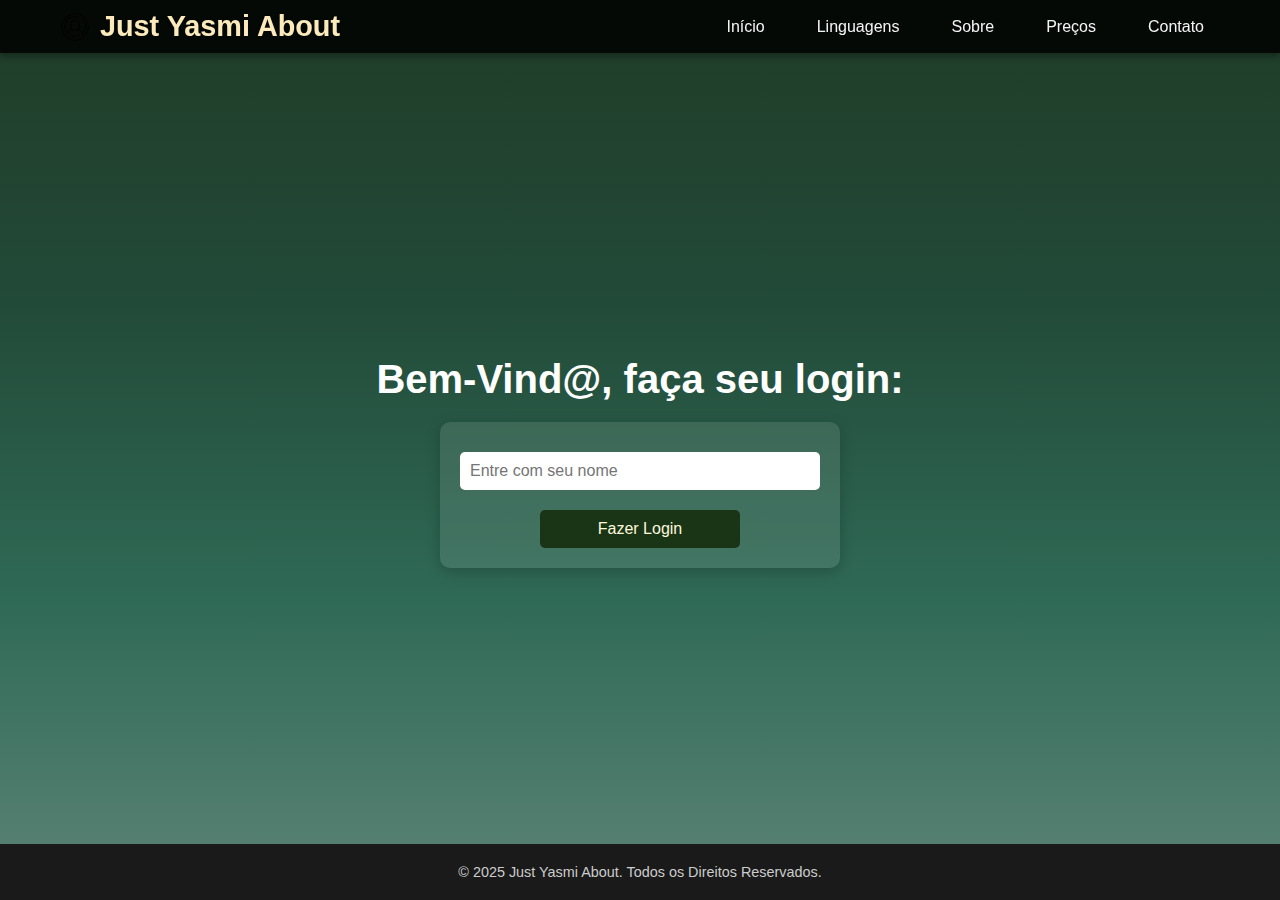
<file: index.html>
<!DOCTYPE html>
<html lang="en">
<head>
  <meta charset="UTF-8" />
  <meta name="viewport" content="width=device-width, initial-scale=1.0" />
  <title>Just Yasmi About</title>

  <link rel="icon" href="./images/logo.png" type="image/png" />
  <link rel="stylesheet" href="styles.css" />

  <style>
    * {
      margin: 0;
      padding: 0;
      box-sizing: border-box;
    }

    body {
      font-family: "Arial", sans-serif;
      background: linear-gradient(to bottom, #203c27, #224a38, #2f6a56, #5d8477);
      color: #fff;
      min-height: 100vh;
      display: flex;
      flex-direction: column;
    }

    header {
        position: fixed;
        top: 0;
        width: 100%;
        background: rgba(0, 0, 0, 0.85);
        box-shadow: 0 4px 6px rgba(0, 0, 0, 0.3);
        z-index: 1000;
      }

      .navbar {
        max-width: 1200px;
        margin: 0 auto;
        display: flex;
        justify-content: space-between;
        align-items: center;
        padding: 10px 20px;
      }

      .navbar .logo {
        font-size: 1.8rem;
        font-weight: bold;
        color: #fceabb;
        text-shadow: 0 1px 5px rgba(0, 0, 0, 0.5);
        display: flex;
        align-items: center;
      }

      .navbar .logo img.logo-icon {
        margin-right: 10px;
        width: 30px;
        height: 30px;
      }

      .navbar ul {
        list-style: none;
        display: flex;
        gap: 20px;
      }

      .navbar ul li a {
        text-decoration: none;
        color: #f4f4f4;
        font-size: 1rem;
        padding: 8px 16px;
        border-radius: 20px;
        transition: background-color 0.3s, transform 0.3s;
      }

      .navbar ul li a:hover {
        background-color: #fceabb;
        color: #333;
        transform: translateY(-2px);
      }

    .container {
      display: flex;
      flex-direction: column;
      align-items: center;
      justify-content: center;
      flex: 1;
      text-align: center;
      padding: 20px;
      margin-top: 80px; /* Espaço para o header fixo */
    }

    h1 {
      margin-bottom: 20px;
      font-size: 2.5rem;
      animation: fade-in 1s ease-in;
    }

    form {
      background: rgba(255, 255, 255, 0.1);
      padding: 20px;
      border-radius: 10px;
      box-shadow: 0 4px 15px rgba(0, 0, 0, 0.2);
      width: 100%;
      max-width: 400px;
      transition: transform 0.3s;
    }

    form:hover {
      transform: scale(1.02);
    }

    input {
      width: 100%;
      padding: 10px;
      margin: 10px 0;
      border: none;
      border-radius: 5px;
      outline: none;
      font-size: 1rem;
      transition: box-shadow 0.3s;
    }

    input:focus {
      box-shadow: 0 0 8px #ff6f61;
    }

    button {
      background-color: #193516;
      color: cornsilk;
      border: none;
      padding: 10px 15px;
      border-radius: 5px;
      font-size: 1rem;
      cursor: pointer;
      width: 100%;
      max-width: 200px;
      margin-top: 10px;
      transition: background-color 0.3s, transform 0.3s;
    }

    button:hover {
      background-color: #2e4e2a;
      transform: translateY(-2px);
    }

    @keyframes fade-in {
      from {
        opacity: 0;
        transform: translateY(-80px);
      }
      to {
        opacity: 1;
        transform: translateY(0);
      }
    }

    footer {
        background: #1a1a1a;
        padding: 20px;
        text-align: center;
        font-size: 0.9rem;
        color: #ccc;
        margin-top: auto;
      }

      footer a {
        color: #ff6f61;
        text-decoration: none;
        margin-left: 5px;
        transition: color 0.3s ease;
      }

      footer a:hover {
        color: #193516;
      }

    @media (max-width: 768px) {
      .navbar ul {
        gap: 10px;
      }

      .navbar ul li a {
        padding: 6px 10px;
        font-size: 0.9rem;
      }

      form {
        padding: 15px;
      }

      button {
        max-width: 100%;
      }
    }
  </style>
</head>

<body>
  <header>
    <nav class="navbar">
      <div class="logo">
        <img src="./images/logo-icon.png" alt="Logo" class="logo-icon" />
        Just Yasmi About
      </div>
      <ul>
        <li><a href="index.html">Início</a></li>
        <li><a href="linguagens.html">Linguagens</a></li>
        <li><a href="sobre.html">Sobre</a></li>
        <li><a href="valores.html">Preços</a></li>
        <li><a href="contato.html">Contato</a></li>
      </ul>
    </nav>
  </header>

  <main class="container">
    <h1>Bem-Vind@, faça seu login:</h1>
    <form id="loginForm">
      <input
        type="text"
        id="username"
        placeholder="Entre com seu nome"
        aria-label="Nome de usuário"
        required
      />
      <button type="submit">Fazer Login</button>
    </form>

    <p
      id="saudacao"
      style="margin-top: 20px; font-size: 1.2rem; display: none"
    ></p>
  </main>

  <footer>© 2025 Just Yasmi About. Todos os Direitos Reservados.</footer>

  <script>
    const form = document.getElementById("loginForm");
    const saudacao = document.getElementById("saudacao");

    form.addEventListener("submit", (event) => {
      event.preventDefault();

      const username = document.getElementById("username").value;
      saudacao.textContent = `Olá, ${username}! Seja bem-vind@ ao nosso site.`;
      saudacao.style.display = "block";
      form.style.display = "none";
    });
  </script>
</body>
</html>
</file>
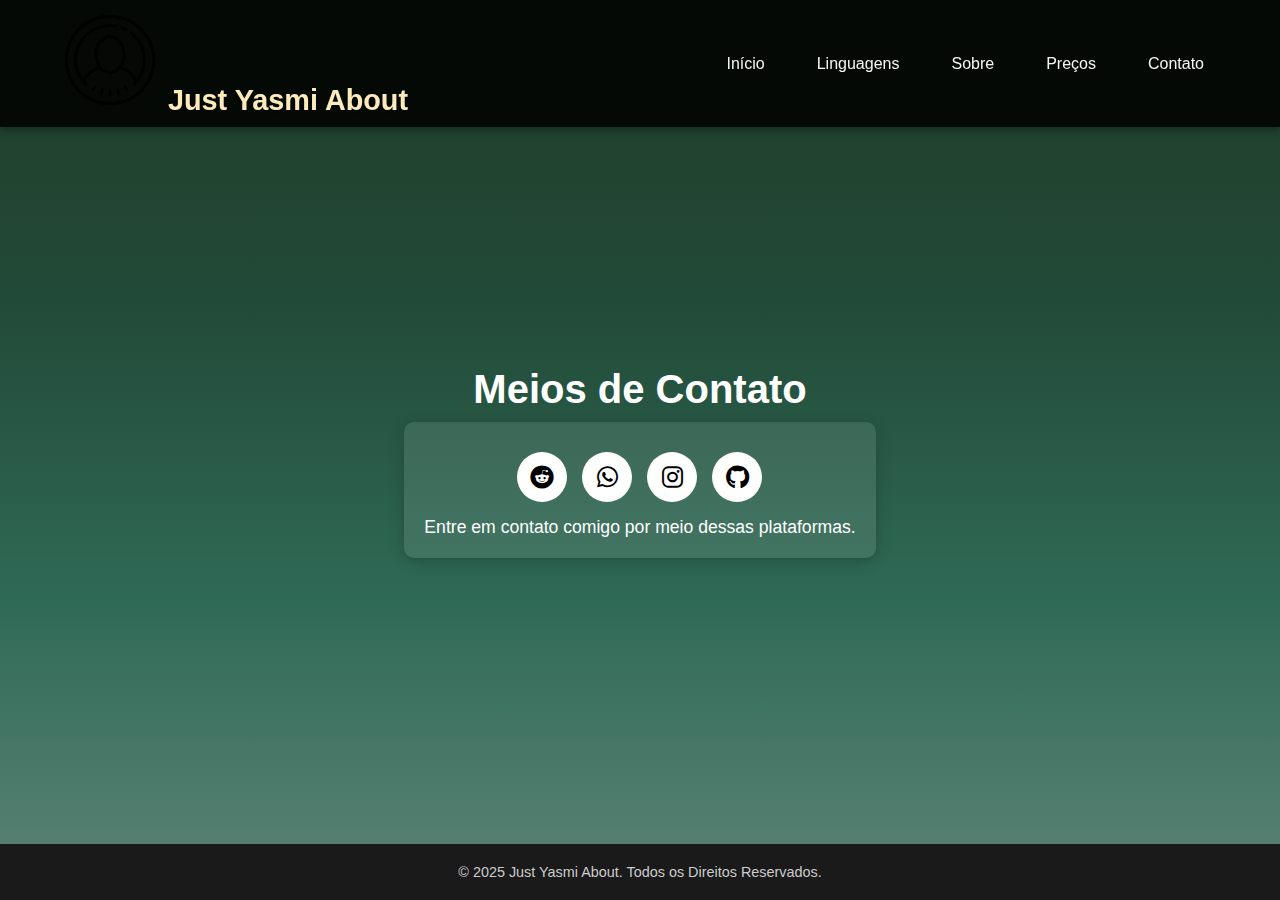
<file: contato.html>
<!DOCTYPE html>
<html lang="en">
  <head>
    <meta charset="UTF-8" />
    <meta name="viewport" content="width=device-width, initial-scale=1.0" />
    <title>Just Yasmi About</title>

    <link rel="icon" href="./images/logo.png" type="image/png" />
    <link rel="stylesheet" href="styles.css" />
    <link
      rel="stylesheet"
      href="https://cdnjs.cloudflare.com/ajax/libs/font-awesome/6.0.0-beta3/css/all.min.css"
    />

    <style>
      * {
        margin: 0;
        padding: 0;
        box-sizing: border-box;
      }

      body {
        font-family: "Arial", sans-serif;
        background: linear-gradient(
          to bottom,
          #203c27,
          #224a38,
          #2f6a56,
          #5d8477
        );
        color: #fff;
        min-height: 100vh;
        display: flex;
        flex-direction: column;
      }

      header {
        position: fixed;
        top: 0;
        width: 100%;
        background: rgba(0, 0, 0, 0.85);
        box-shadow: 0 4px 6px rgba(0, 0, 0, 0.3);
        z-index: 1000;
      }

      .navbar {
        max-width: 1200px;
        margin: 0 auto;
        display: flex;
        justify-content: space-between;
        align-items: center;
        padding: 10px 20px;
      }

      .navbar .logo {
        font-size: 1.8rem;
        font-weight: bold;
        color: #fceabb;
        text-shadow: 0 1px 5px rgba(0, 0, 0, 0.5);
      }

      .navbar ul {
        list-style: none;
        display: flex;
        gap: 20px;
      }

      .navbar ul li a {
        text-decoration: none;
        color: #f4f4f4;
        font-size: 1rem;
        padding: 8px 16px;
        border-radius: 20px;
        transition: background-color 0.3s, transform 0.3s;
      }

      .navbar ul li a:hover {
        background-color: #fceabb;
        color: #333;
        transform: translateY(-2px);
      }

      .container {
        display: flex;
        flex-direction: column;
        align-items: center;
        justify-content: center;
        flex: 1;
        text-align: center;
        padding: 100px 20px 20px; /* Espaço para o header fixo */
      }

      h1 {
        margin-bottom: 10px;
        font-size: 2.5rem;
        animation: fade-in 1s ease-in;
      }

      p {
        font-size: 1.1rem;
        margin-top: 15px;
      }

      form {
        background: rgba(255, 255, 255, 0.1);
        padding: 20px;
        border-radius: 10px;
        box-shadow: 0 4px 15px rgba(0, 0, 0, 0.2);
        min-width: 400px;
        text-align: center;
      }

      .social-buttons {
        display: flex;
        justify-content: center;
        gap: 15px;
        margin-top: 10px;
      }

      .social-buttons a {
        text-decoration: none;
        color: black;
        font-size: 1.5rem;
        background: white;
        border-radius: 50%;
        width: 50px;
        height: 50px;
        display: flex;
        justify-content: center;
        align-items: center;
        transition: background-color 0.3s, transform 0.3s;
      }

      .social-buttons a:hover {
        background: #193516;
        color: white;
        transform: scale(1.1);
      }

      footer {
        background: #1a1a1a;
        padding: 20px;
        text-align: center;
        font-size: 0.9rem;
        color: #ccc;
        margin-top: auto;
      }

      footer a {
        color: #ff6f61;
        text-decoration: none;
        margin-left: 5px;
        transition: color 0.3s ease;
      }

      footer a:hover {
        color: #23472c;
      }
    </style>
  </head>

  <body>
    <header>
      <nav class="navbar">
        <div class="logo">
          <img src="./images/logo-icon.png" alt="Logo" class="logo-icon" />
          Just Yasmi About
        </div>
        <ul>
          <li><a href="index.html">Início</a></li>
          <li><a href="linguagens.html">Linguagens</a></li>
          <li><a href="sobre.html">Sobre</a></li>
          <li><a href="valores.html">Preços</a></li>
          <li><a href="contato.html">Contato</a></li>
        </ul>
      </nav>
    </header>

    <div class="container">
      <h1>Meios de Contato</h1>
      <form>
        <div class="social-buttons">
          <a
            href="https://www.reddit.com/u/YasmiArduini/s/OP8xast54w"
            target="_blank"
            title="Reddit"
            ><i class="fab fa-reddit"></i
          ></a>
          <a href="https://wa.me/11993447008" target="_blank" title="WhatsApp"
            ><i class="fab fa-whatsapp"></i
          ></a>
          <a
            href="https://www.instagram.com/yasmi_arduini"
            target="_blank"
            title="Instagram"
            ><i class="fab fa-instagram"></i
          ></a>
          <a
            href="https://github.com/YasmiArduini"
            target="_blank"
            title="GitHub"
            ><i class="fab fa-github"></i
          ></a>
        </div>
        <p>Entre em contato comigo por meio dessas plataformas.</p>
      </form>
    </div>

    <footer>© 2025 Just Yasmi About. Todos os Direitos Reservados.</footer>
  </body>
</html>
</file>
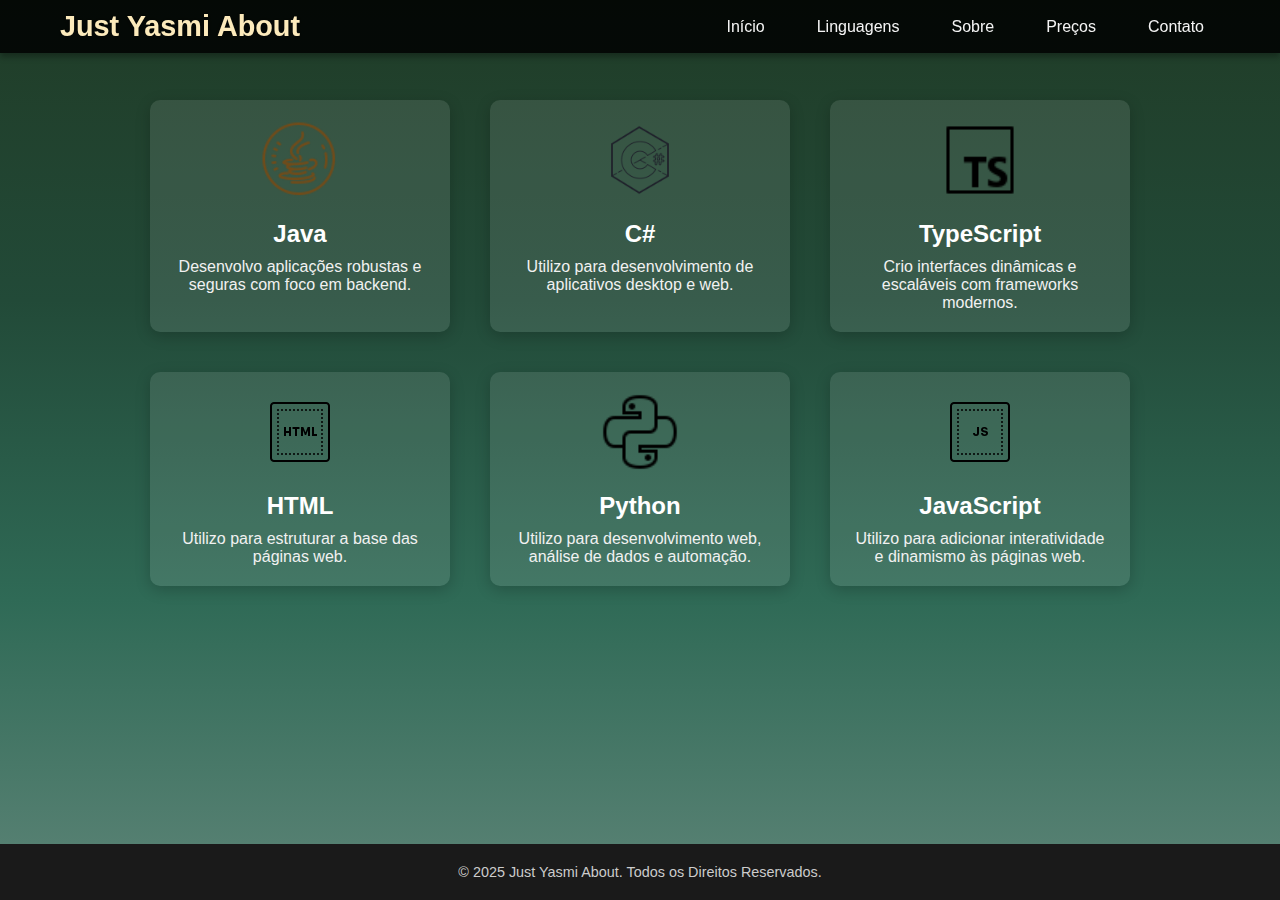
<file: linguagens.html>
<!DOCTYPE html>
<html lang="en">

<head>
    <meta charset="UTF-8" />
    <meta name="viewport" content="width=device-width, initial-scale=1.0" />
    <title>Just Yasmi About</title>

    <link rel="icon" href="./images/logo.png" type="image/png" />
    <link rel="stylesheet" href="styles.css" />

    <style>
        /* Global Styles */
        * {
            margin: 0;
            padding: 0;
            box-sizing: border-box;
        }

        body {
            font-family: "Arial", sans-serif;
            background: linear-gradient(
                to bottom,
                #203c27,
                #224a38,
                #2f6a56,
                #5d8477
            );
            color: #fff;
            min-height: 100vh;
            display: flex;
            flex-direction: column;
        }

        header {
            position: fixed;
            top: 0;
            width: 100%;
            background: rgba(0, 0, 0, 0.85);
            box-shadow: 0 4px 6px rgba(0, 0, 0, 0.3);
            z-index: 1000;
        }

        .navbar {
            max-width: 1200px;
            margin: 0 auto;
            display: flex;
            justify-content: space-between;
            align-items: center;
            padding: 10px 20px;
        }

        .navbar .logo {
            font-size: 1.8rem;
            font-weight: bold;
            color: #fceabb;
            text-shadow: 0 1px 5px rgba(0, 0, 0, 0.5);
        }

        .navbar ul {
            list-style: none;
            display: flex;
            gap: 20px;
        }

        .navbar ul li a {
            text-decoration: none;
            color: #f4f4f4;
            font-size: 1rem;
            padding: 8px 16px;
            border-radius: 20px;
            transition: background-color 0.3s, transform 0.3s;
        }

        .navbar ul li a:hover {
            background-color: #fceabb;
            color: #333;
            transform: translateY(-2px);
        }

        .wrapper {
            flex: 1;
            display: flex;
            flex-direction: column;
            padding: 80px 20px 20px 20px; /* Added top padding here */
        }

        @media (min-width: 768px) {
            .card {
                max-width: 450px;
            }

            .language-cards {
                gap: 30px;
            }
        }

        /* Cards Section */
        .language-cards {
            display: flex;
            flex-wrap: wrap;
            gap: 40px;
            margin: 20px 0;
            justify-content: center;
        }

        .card {
            display: flex;
            flex-direction: column;
            align-items: center;
            background: rgba(255, 255, 255, 0.1);
            border-radius: 10px;
            box-shadow: 0 4px 15px rgba(0, 0, 0, 0.2);
            padding: 20px;
            width: 100%;
            max-width: 300px;
            transition: transform 0.3s ease, box-shadow 0.3s ease;
            text-align: center;
        }

        .card:hover {
            transform: translateY(-10px);
            box-shadow: 0 6px 20px rgba(0, 0, 0, 0.3);
        }

        .card img {
            width: 80px;
            height: 80px;
            margin-bottom: 20px;
        }

        .card h3 {
            font-size: 1.5rem;
            margin-bottom: 10px;
        }

        .card p {
            font-size: 1rem;
            color: #f1f1f1;
            margin: 0;
        }

        /* Footer */
        footer {
            background: #1a1a1a;
            padding: 20px;
            text-align: center;
            font-size: 0.9rem;
            color: #ccc;
            margin-top: auto;
        }

        footer a {
            color: #ff6f61;
            text-decoration: none;
            margin-left: 5px;
            transition: color 0.3s ease;
        }

        footer a:hover {
            color: #ff9261;
        }
    </style>

</head>

<body>
    <header>
        <nav class="navbar">
            <div class="logo">Just Yasmi About</div>
            <ul>
                <li><a href="index.html">Início</a></li>
                <li><a href="linguagens.html">Linguagens</a></li>
                <li><a href="sobre.html">Sobre</a></li>
                <li><a href="valores.html">Preços</a></li>
                <li><a href="contato.html">Contato</a></li>
            </ul>
        </nav>
    </header>

    <div class="wrapper">
        <main>
            <div class="language-cards">
                <div class="card">
                    <img src="./images/java-icon.png" alt="Java" />
                    <h3>Java</h3>
                    <p>Desenvolvo aplicações robustas e seguras com foco em backend.</p>
                </div>
                <div class="card">
                    <img src="./images/csharp-icon.png" alt="C#" />
                    <h3>C#</h3>
                    <p>Utilizo para desenvolvimento de aplicativos desktop e web.</p>
                </div>
                <div class="card">
                    <img src="./images/typescript-icon.png" alt="TypeScript" />
                    <h3>TypeScript</h3>
                    <p>Crio interfaces dinâmicas e escaláveis com frameworks modernos.</p>
                </div>
                <div class="card">
                    <img src="./images/html-icon.png" alt="HTML" />
                    <h3>HTML</h3>
                    <p>Utilizo para estruturar a base das páginas web.</p>
                </div>
                <div class="card">
                    <img src="./images/python-icon.png" alt="Python" />
                    <h3>Python</h3>
                    <p>Utilizo para desenvolvimento web, análise de dados e automação.</p>
                </div>
                <div class="card">
                    <img src="./images/javascript-icon.png" alt="JavaScript" />
                    <h3>JavaScript</h3>
                    <p>Utilizo para adicionar interatividade e dinamismo às páginas web.</p>
                </div>
            </div>
        </main>
    </div>

    <footer>© 2025 Just Yasmi About. Todos os Direitos Reservados.</footer>
</body>

</html>
</file>
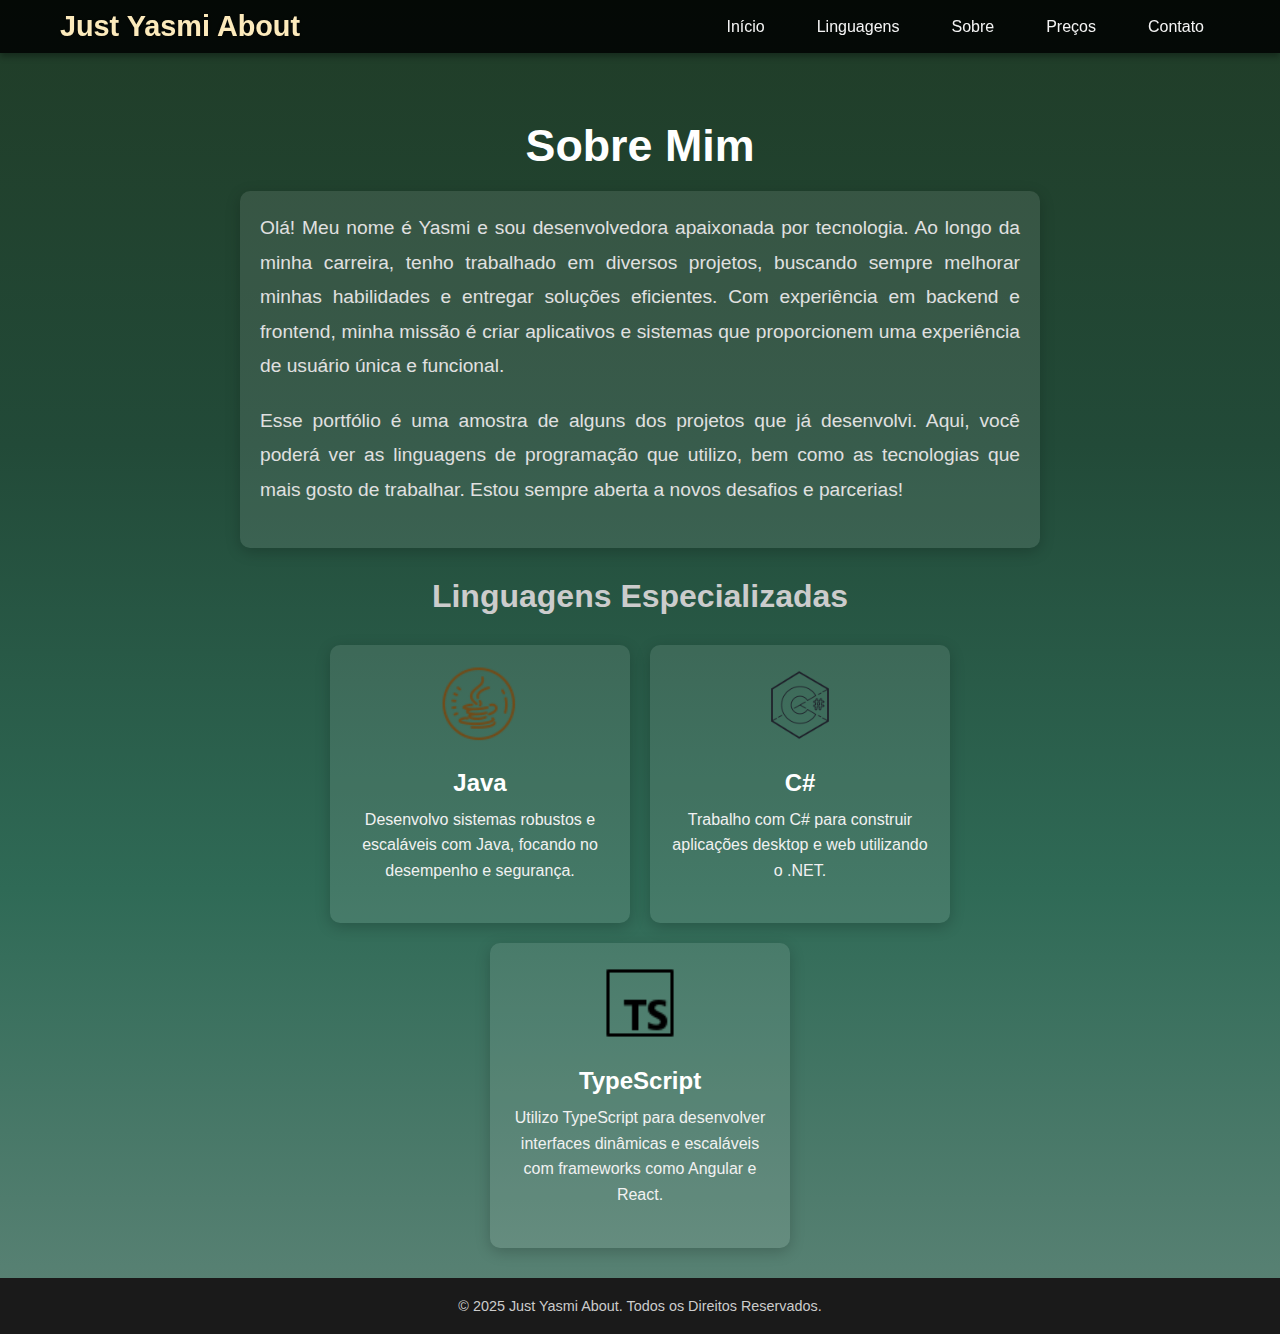
<file: sobre.html>
<!DOCTYPE html>
<html lang="en">
  <head>
    <meta charset="UTF-8" />
    <meta name="viewport" content="width=device-width, initial-scale=1.0" />
    <title>Just Yasmi About</title>

    <link rel="icon" href="./images/logo.png" type="image/png" />
    <link rel="stylesheet" href="styles.css" />
    <link
      rel="stylesheet"
      href="https://cdnjs.cloudflare.com/ajax/libs/font-awesome/6.0.0-beta3/css/all.min.css"
    />

    <style>
      * {
        margin: 0;
        padding: 0;
        box-sizing: border-box;
      }

      body {
        font-family: "Arial", sans-serif;
        background: linear-gradient(
          to bottom,
          #203c27,
          #224a38,
          #2f6a56,
          #5d8477
        );
        color: #fff;
        min-height: 100vh;
        display: flex;
        flex-direction: column;
        align-items: center;
        justify-content: center;
      }

      header {
        position: fixed;
        top: 0;
        width: 100%;
        background: rgba(0, 0, 0, 0.85);
        box-shadow: 0 4px 6px rgba(0, 0, 0, 0.3);
        z-index: 1000;
      }

      .navbar {
        max-width: 1200px;
        margin: 0 auto;
        display: flex;
        justify-content: space-between;
        align-items: center;
        padding: 10px 20px;
      }

      .navbar .logo {
        font-size: 1.8rem;
        font-weight: bold;
        color: #fceabb;
        text-shadow: 0 1px 5px rgba(0, 0, 0, 0.5);
      }

      .navbar ul {
        list-style: none;
        display: flex;
        gap: 20px;
      }

      .navbar ul li a {
        text-decoration: none;
        color: #f4f4f4;
        font-size: 1rem;
        padding: 8px 16px;
        border-radius: 20px;
        transition: background-color 0.3s, transform 0.3s;
      }

      .navbar ul li a:hover {
        background-color: #fceabb;
        color: #333;
        transform: translateY(-2px);
      }

      .wrapper {
        margin-top: 120px;
        display: flex;
        flex-direction: column;
        align-items: center;
        justify-content: center;
        text-align: center;
        width: 100%;
        max-width: 900px;
      }

      h1 {
        margin-bottom: 20px;
        font-size: 2.8rem;
        animation: fade-in 1s ease-in;
      }

      p {
        font-size: 1.2rem;
        line-height: 1.8;
        margin-bottom: 20px;
        color: #e0e0e0;
      }

      h2 {
        font-size: 2rem;
        margin-top: 30px;
        color: #ccc;
      }

      .about-text {
        text-align: justify;
        max-width: 800px;
        margin: 20px auto;
        padding: 20px;
        background: rgba(255, 255, 255, 0.1);
        border-radius: 10px;
        box-shadow: 0 4px 15px rgba(0, 0, 0, 0.2);
        line-height: 1.8;
        color: #e0e0e0;
      }

      .skills {
        display: flex;
        flex-wrap: wrap;
        gap: 20px;
        justify-content: center;
        margin-top: 30px;
        width: 100%;
      }

      .skill-card {
        background: rgba(255, 255, 255, 0.1);
        border-radius: 10px;
        padding: 20px;
        text-align: center;
        box-shadow: 0 4px 15px rgba(0, 0, 0, 0.2);
        transition: transform 0.3s, box-shadow 0.3s;
        width: 300px;
      }

      .skill-card:hover {
        transform: scale(1.05);
        box-shadow: 0 6px 20px rgba(0, 0, 0, 0.3);
      }

      .skill-card img {
        width: 80px;
        height: 80px;
        margin-bottom: 20px;
      }

      .skill-card h3 {
        font-size: 1.5rem;
        margin-bottom: 10px;
      }

      .skill-card p {
        font-size: 1rem;
        line-height: 1.6;
        color: #f1f1f1;
      }

      footer {
        background: #1a1a1a;
        padding: 20px;
        text-align: center;
        font-size: 0.9rem;
        color: #ccc;
        margin-top: 30px;
        width: 100%;
      }

      @keyframes fade-in {
        from {
          opacity: 0;
          transform: translateY(-80px);
        }

        to {
          opacity: 1;
          transform: translateY(0);
        }
      }

      @media (max-width: 768px) {
        .navbar ul {
          gap: 10px;
        }

        .navbar ul li a {
          padding: 6px 10px;
          font-size: 0.9rem;
        }

        h1 {
          font-size: 2rem;
        }

        p {
          font-size: 1rem;
        }

        .skill-card {
          width: 100%;
          max-width: 250px;
        }
      }
    </style>
  </head>

  <body>
    <header>
      <nav class="navbar">
        <div class="logo">Just Yasmi About</div>
        <ul>
          <li><a href="index.html">Início</a></li>
          <li><a href="linguagens.html">Linguagens</a></li>
          <li><a href="sobre.html">Sobre</a></li>
          <li><a href="valores.html">Preços</a></li>
          <li><a href="contato.html">Contato</a></li>
        </ul>
      </nav>
    </header>

    <div class="wrapper">
      <main>
        <h1>Sobre Mim</h1>
        <div class="about-text">
          <p>
            Olá! Meu nome é Yasmi e sou desenvolvedora apaixonada por
            tecnologia. Ao longo da minha carreira, tenho trabalhado em diversos
            projetos, buscando sempre melhorar minhas habilidades e entregar
            soluções eficientes. Com experiência em backend e frontend, minha
            missão é criar aplicativos e sistemas que proporcionem uma
            experiência de usuário única e funcional.
          </p>

          <p>
            Esse portfólio é uma amostra de alguns dos projetos que já
            desenvolvi. Aqui, você poderá ver as linguagens de programação que
            utilizo, bem como as tecnologias que mais gosto de trabalhar. Estou
            sempre aberta a novos desafios e parcerias!
          </p>
        </div>

        <h2>Linguagens Especializadas</h2>
        <div class="skills">
          <div class="skill-card">
            <img src="./images/java-icon.png" alt="Java" />
            <h3>Java</h3>
            <p>
              Desenvolvo sistemas robustos e escaláveis com Java, focando no
              desempenho e segurança.
            </p>
          </div>
          <div class="skill-card">
            <img src="./images/csharp-icon.png" alt="C#" />
            <h3>C#</h3>
            <p>
              Trabalho com C# para construir aplicações desktop e web utilizando
              o .NET.
            </p>
          </div>
          <div class="skill-card">
            <img src="./images/typescript-icon.png" alt="TypeScript" />
            <h3>TypeScript</h3>
            <p>
              Utilizo TypeScript para desenvolver interfaces dinâmicas e
              escaláveis com frameworks como Angular e React.
            </p>
          </div>
        </div>
      </main>
    </div>

    <footer>© 2025 Just Yasmi About. Todos os Direitos Reservados.</footer>
  </body>
</html>
</file>
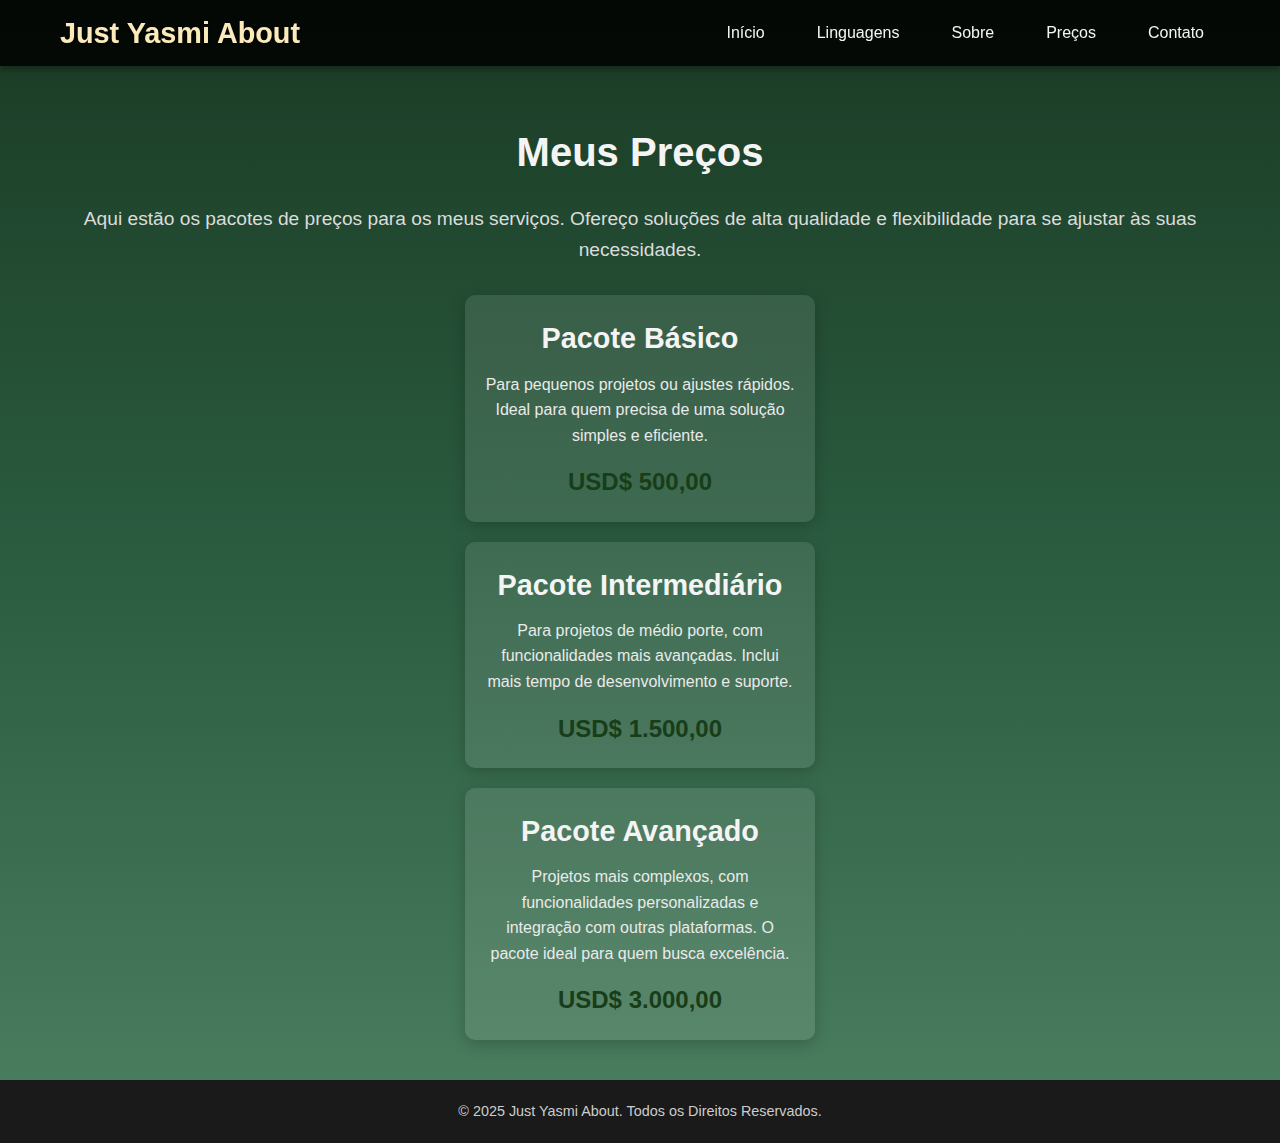
<file: valores.html>
<!DOCTYPE html>
<html lang="en">
  <head>
    <meta charset="UTF-8" />
    <meta name="viewport" content="width=device-width, initial-scale=1.0" />
    <title>Just Yasmi About</title>
    <link rel="icon" href="./images/logo.png" type="image/png" />
    <link rel="stylesheet" href="styles.css" />

    <style>
      * {
        margin: 0;
        padding: 0;
        box-sizing: border-box;
      }

      body {
        font-family: "Arial", sans-serif;
        background: linear-gradient(to bottom, #1a3a24, #2b5d41, #4c8061);
        color: #f4f4f4;
        min-height: 100vh;
        display: flex;
        flex-direction: column;
        line-height: 1.6;
      }

      header {
        position: fixed;
        top: 0;
        width: 100%;
        background: rgba(0, 0, 0, 0.85);
        box-shadow: 0 4px 6px rgba(0, 0, 0, 0.3);
        z-index: 1000;
      }

      .navbar {
        max-width: 1200px;
        margin: 0 auto;
        display: flex;
        justify-content: space-between;
        align-items: center;
        padding: 10px 20px;
      }

      .navbar .logo {
        font-size: 1.8rem;
        font-weight: bold;
        color: #fceabb;
        text-shadow: 0 1px 5px rgba(0, 0, 0, 0.5);
      }

      .navbar ul {
        list-style: none;
        display: flex;
        gap: 20px;
      }

      .navbar ul li a {
        text-decoration: none;
        color: #f4f4f4;
        font-size: 1rem;
        padding: 8px 16px;
        border-radius: 20px;
        transition: background-color 0.3s, transform 0.3s;
      }

      .navbar ul li a:hover {
        background-color: #fceabb;
        color: #333;
        transform: translateY(-2px);
      }

      .wrapper {
        flex: 1;
        display: flex;
        flex-direction: column;
        align-items: center;
        justify-content: center;
        padding-top: 100px;
      }

      .container {
        max-width: 1200px;
        margin: 0 auto;
        text-align: center;
        padding: 20px;
      }

      h1 {
        margin-bottom: 20px;
        font-size: 2.5rem;
        animation: fade-in 1s ease-in;
      }

      p {
        font-size: 1.2rem;
        margin-bottom: 30px;
        color: #dcdcdc;
      }

      .price-card {
        background: rgba(255, 255, 255, 0.1);
        border-radius: 10px;
        padding: 20px;
        margin: 20px auto;
        text-align: center;
        box-shadow: 0 4px 15px rgba(0, 0, 0, 0.2);
        width: 100%;
        max-width: 350px;
        transition: transform 0.3s, box-shadow 0.3s;
      }

      .price-card:hover {
        transform: scale(1.05);
        box-shadow: 0 6px 20px rgba(0, 0, 0, 0.3);
      }

      .price-card h2 {
        font-size: 1.8rem;
        margin-bottom: 10px;
      }

      .price-card p {
        font-size: 1rem;
        margin-bottom: 15px;
        color: #eaeaea;
      }

      .price-card span {
        font-size: 1.5rem;
        font-weight: bold;
        color: #183d19;
      }

      footer {
        background: #1a1a1a;
        padding: 20px;
        text-align: center;
        font-size: 0.9rem;
        color: #ccc;
        margin-top: auto;
      }

      footer a {
        color: #ff6f61;
        text-decoration: none;
        margin-left: 5px;
        transition: color 0.3s ease;
      }

      footer a:hover {
        color: #ff9261;
      }

      @keyframes fade-in {
        from {
          opacity: 0;
          transform: translateY(-50px);
        }

        to {
          opacity: 1;
          transform: translateY(0);
        }
      }

      @media (max-width: 768px) {
        .navbar ul {
          gap: 10px;
        }

        .navbar ul li a {
          padding: 6px 10px;
          font-size: 0.9rem;
        }

        .price-card {
          max-width: 300px;
        }

        h1 {
          font-size: 2rem;
        }
      }

      @media (max-width: 480px) {
        .navbar {
          flex-direction: column;
          align-items: flex-start;
        }

        .navbar ul {
          flex-direction: column;
          gap: 10px;
        }

        .wrapper {
          padding-top: 120px;
        }

        h1 {
          font-size: 1.8rem;
        }

        p {
          font-size: 1rem;
        }
      }
    </style>
  </head>

  <body>
    <header>
      <nav class="navbar">
        <div class="logo">Just Yasmi About</div>
        <ul>
          <li><a href="index.html">Início</a></li>
          <li><a href="linguagens.html">Linguagens</a></li>
          <li><a href="sobre.html">Sobre</a></li>
          <li><a href="valores.html">Preços</a></li>
          <li><a href="contato.html">Contato</a></li>
        </ul>
      </nav>
    </header>

    <div class="wrapper">
      <main>
        <div class="container">
          <h1>Meus Preços</h1>
          <p>
            Aqui estão os pacotes de preços para os meus serviços. Ofereço
            soluções de alta qualidade e flexibilidade para se ajustar às suas
            necessidades.
          </p>

          <div class="price-card">
            <h2>Pacote Básico</h2>
            <p>
              Para pequenos projetos ou ajustes rápidos. Ideal para quem precisa
              de uma solução simples e eficiente.
            </p>
            <span>USD$ 500,00</span>
          </div>

          <div class="price-card">
            <h2>Pacote Intermediário</h2>
            <p>
              Para projetos de médio porte, com funcionalidades mais avançadas.
              Inclui mais tempo de desenvolvimento e suporte.
            </p>
            <span>USD$ 1.500,00</span>
          </div>

          <div class="price-card">
            <h2>Pacote Avançado</h2>
            <p>
              Projetos mais complexos, com funcionalidades personalizadas e
              integração com outras plataformas. O pacote ideal para quem busca
              excelência.
            </p>
            <span>USD$ 3.000,00</span>
          </div>
        </div>
      </main>
    </div>

    <footer>© 2025 Just Yasmi About. Todos os Direitos Reservados.</footer>
  </body>
</html>
</file>
<file: styles.css>
* {
  margin: 0;
  padding: 0;
  box-sizing: border-box;
}

body {
  font-family: "Arial", sans-serif;
  color: #fff;
  min-height: 100vh;
  display: flex;
  flex-direction: column;
}

/* Remove header styles */

.navbar {
  max-width: 1200px;
  margin: 0 auto;
  display: flex;
  justify-content: space-between;
  align-items: center;
  padding: 10px 20px;
}

.navbar .logo {
  font-size: 1.8rem;
  font-weight: bold;
  color: #fceabb;
  text-shadow: 0 1px 5px rgba(0, 0, 0, 0.5);
}

.navbar ul {
  list-style: none;
  display: flex;
  gap: 20px;
}

.navbar ul li a {
  text-decoration: none;
  color: #f4f4f4;
  font-size: 1rem;
  padding: 8px 16px;
  border-radius: 20px;
  transition: background-color 0.3s, transform 0.3s;
}

.navbar ul li a:hover {
  background-color: #fceabb;
  color: #333;
  transform: translateY(-2px);
}

@media (max-width: 768px) {
  .navbar ul {
    gap: 10px;
  }

  .navbar ul li a {
    padding: 6px 10px;
    font-size: 0.9rem;
  }
}

@media (max-width: 480px) {
  .navbar {
    flex-direction: column;
    align-items: flex-start;
  }

  .navbar ul {
    flex-direction: column;
    gap: 10px;
  }
}
</file>
